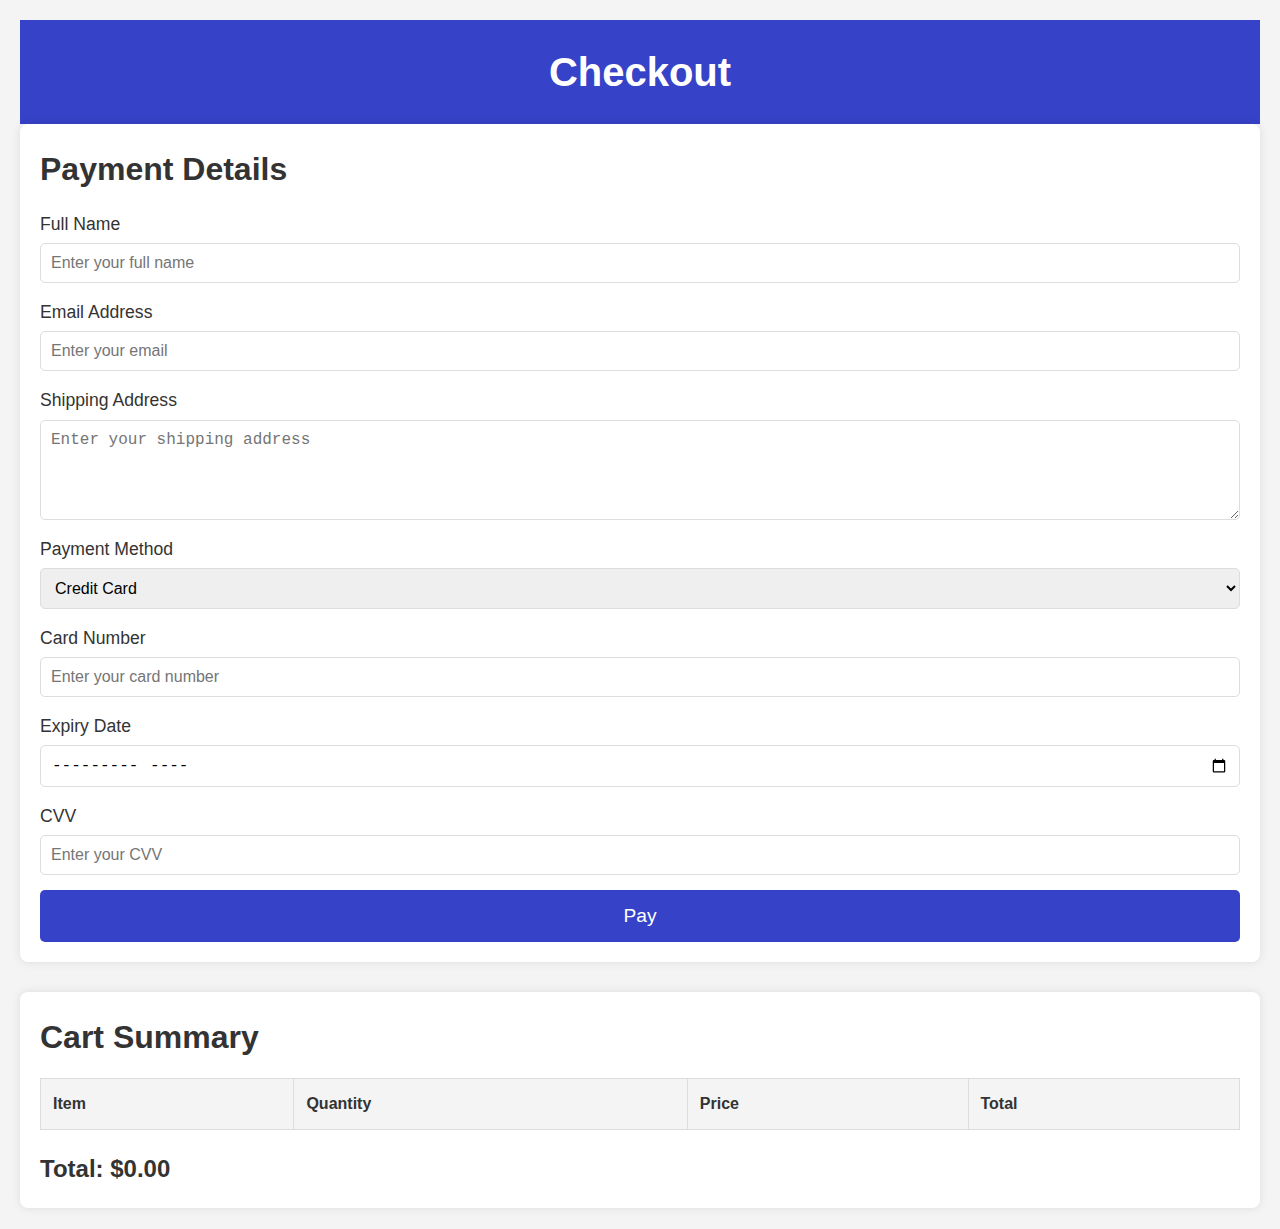
<file: checkout.html>
<!DOCTYPE html>
<html lang="en">
<head>
    <meta charset="UTF-8">
    <meta name="viewport" content="width=device-width, initial-scale=1.0">
    <title>Checkout</title>
    <link rel="stylesheet" href="checkout.css">
</head>
<body>
    <header>
        <h1>Checkout</h1>
    </header>

    <!-- Payment Details Section -->
    <section id="payment-details-section">
        <h2>Payment Details</h2>

        <form id="payment-form">
            <div class="form-group">
                <label for="full-name">Full Name</label>
                <input type="text" id="full-name" name="full_name" required placeholder="Enter your full name">
            </div>

            <div class="form-group">
                <label for="email">Email Address</label>
                <input type="email" id="email" name="email" required placeholder="Enter your email">
            </div>

            <div class="form-group">
                <label for="address">Shipping Address</label>
                <textarea id="address" name="address" required placeholder="Enter your shipping address"></textarea>
            </div>

            <div class="form-group">
                <label for="payment-method">Payment Method</label>
                <select id="payment-method" name="payment_method" required>
                    <option value="credit-card">Credit Card</option>
                    <option value="paypal">PayPal</option>
                    <option value="bank-transfer">Bank Transfer</option>
                </select>
            </div>

            <div class="form-group">
                <label for="card-number">Card Number</label>
                <input type="text" id="card-number" name="card_number" required placeholder="Enter your card number">
            </div>

            <div class="form-group">
                <label for="expiry-date">Expiry Date</label>
                <input type="month" id="expiry-date" name="expiry_date" required>
            </div>

            <div class="form-group">
                <label for="cvv">CVV</label>
                <input type="text" id="cvv" name="cvv" required placeholder="Enter your CVV">
            </div>

            <!-- Pay button -->
            <button type="button" id="pay-now">Pay</button>
        </form>
    </section>

    <!-- Cart Summary Section -->
    <section id="summary-section">
        <h2>Cart Summary</h2>
        <table id="cart-table">
            <thead>
                <tr>
                    <th>Item</th>
                    <th>Quantity</th>
                    <th>Price</th>
                    <th>Total</th>
                </tr>
            </thead>
            <tbody id="cart-items">
                <!-- Cart items will be dynamically inserted here -->
            </tbody>
        </table>

        <div id="cart-total">
            <strong>Total: $<span id="total-price">0.00</span></strong>
        </div>
    </section>

    <!-- Thank You Message Popup -->
    <div id="thank-you-popup" class="popup" style="display: none;">
        <div class="popup-content">
            <h2>Thank You for Your Purchase!</h2>
            <p>Your order has been processed successfully.</p>
            <p id="delivery-date"></p>
            <button id="close-popup">Close</button>
        </div>
    </div>

    <script src="checkout.js"></script>
</body>
</html>
</file>
<file: checkout.css>
/* General reset and base styles */
* {
    margin: 0;
    padding: 0;
    box-sizing: border-box;
}

body {
    font-family: Arial, sans-serif;
    background-color: #f4f4f4;
    color: #333;
    line-height: 1.6;
    padding: 20px;
}

header {
    background-color: #3642c7; /* Hospital green color */
    color: white;
    text-align: center;
    padding: 20px;
}

h1 {
    font-size: 2.5rem;
    font-weight: bold;
}

h2 {
    font-size: 2rem;
    margin-bottom: 15px;
}

footer {
    background-color: #3642c7;
    color: white;
    text-align: center;
    padding: 10px;
    margin-top: 20px;
}

/* Form Section */
#payment-details-section {
    background-color: white;
    padding: 20px;
    border-radius: 8px;
    box-shadow: 0 0 10px rgba(0, 0, 0, 0.1);
    margin-bottom: 30px;
}

form {
    display: grid;
    grid-gap: 15px;
}

.form-group {
    display: flex;
    flex-direction: column;
}

label {
    font-size: 1.1rem;
    margin-bottom: 5px;
}

input, select, textarea {
    padding: 10px;
    font-size: 1rem;
    border: 1px solid #ddd;
    border-radius: 5px;
    width: 100%;
}

textarea {
    height: 100px;
}

button {
    background-color: #3642c7; /* Hospital green */
    color: white;
    padding: 15px;
    border: none;
    border-radius: 5px;
    cursor: pointer;
    font-size: 1.2rem;
    transition: background-color 0.3s ease;
}

button:hover {
    background-color: #2d4433; /* Darker green on hover */
}

/* Cart Summary Section */
#summary-section {
    background-color: white;
    padding: 20px;
    border-radius: 8px;
    box-shadow: 0 0 10px rgba(0, 0, 0, 0.1);
}

table {
    width: 100%;
    border-collapse: collapse;
    margin-bottom: 20px;
}

th, td {
    padding: 12px;
    text-align: left;
    border: 1px solid #ddd;
}

th {
    background-color: #f4f4f4;
}

#cart-total {
    font-size: 1.5rem;
    font-weight: bold;
}

/* Thank You Popup */
.popup {
    display: none;
    position: fixed;
    top: 0;
    left: 0;
    width: 100%;
    height: 100%;
    background-color: rgba(0, 0, 0, 0.5);
    justify-content: center;
    align-items: center;
    padding: 20px;
}

.popup-content {
    background-color: white;
    padding: 30px;
    border-radius: 8px;
    max-width: 500px;
    text-align: center;
}

.popup-content h2 {
    font-size: 2rem;
    margin-bottom: 20px;
}

.popup-content p {
    font-size: 1.2rem;
    margin-bottom: 20px;
}

#close-popup {
    background-color: #3642c7;
    color: white;
    padding: 10px 20px;
    border: none;
    border-radius: 5px;
    cursor: pointer;
}

#close-popup:hover {
    background-color: #2d4433;
}
</file>
